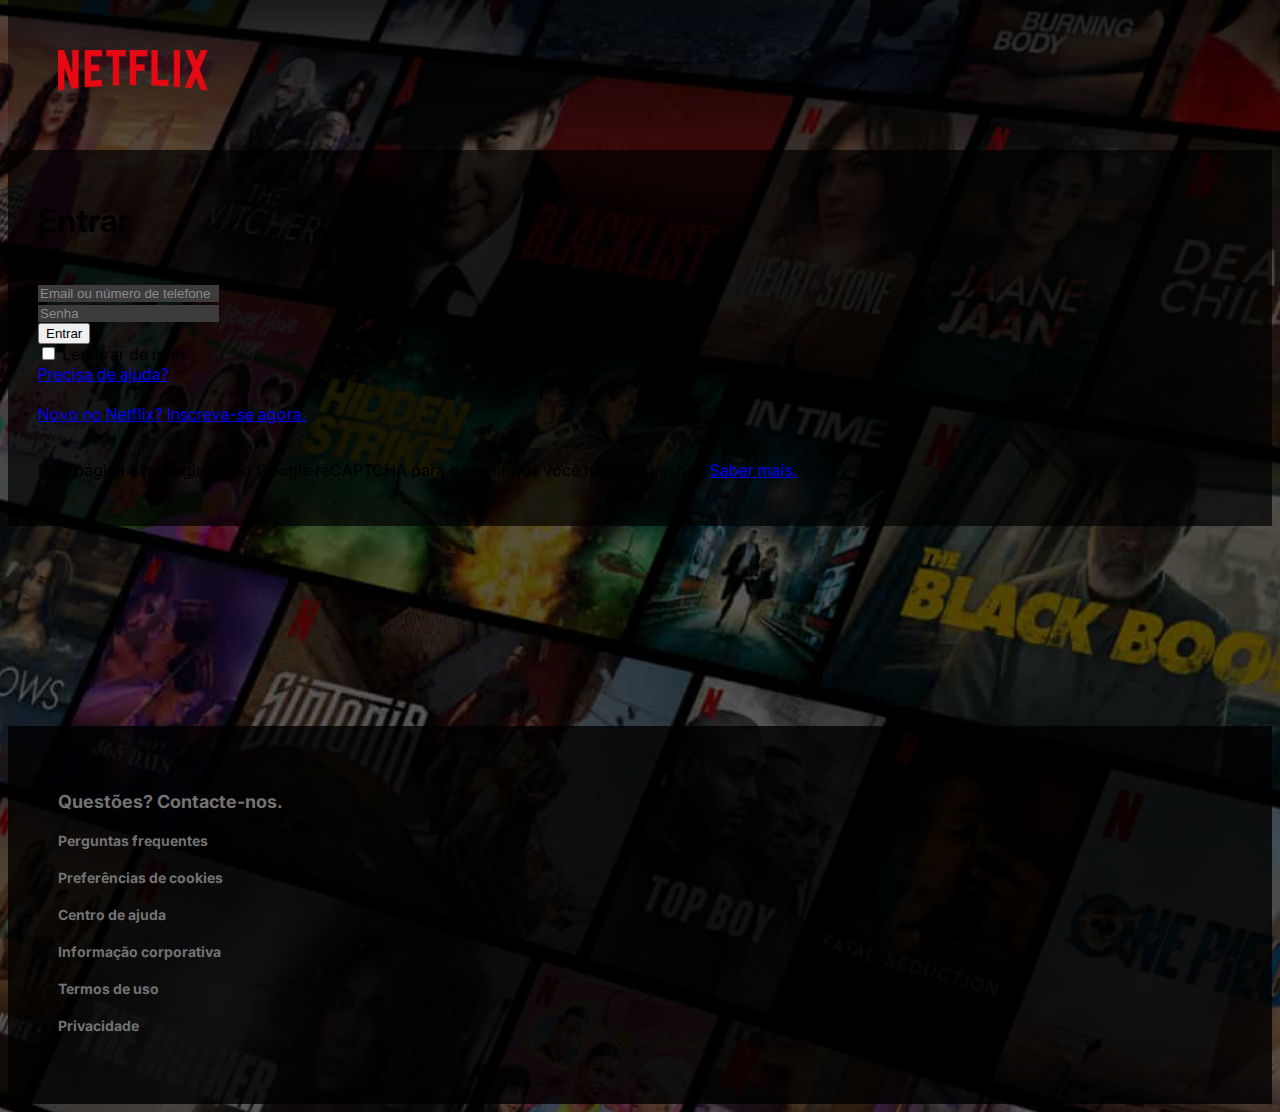
<file: index.html>
<!DOCTYPE html>
<html>

<head>
  <meta charset="UTF-8">
  <meta name="viewport" content="width=device-width, initial-scale=1.0">

  <link rel="preconnect" href="https://fonts.googleapis.com">
  <link rel="preconnect" href="https://fonts.gstatic.com" crossorigin>
  <link href="https://fonts.googleapis.com/css2?family=Inter:wght@400;500;700&display=swap" rel="stylesheet">
  <link rel="stylesheet" href="https://cdn.jsdelivr.net/npm/bootstrap@4.6.2/dist/css/bootstrap.min.css"
    integrity="sha384-xOolHFLEh07PJGoPkLv1IbcEPTNtaed2xpHsD9ESMhqIYd0nLMwNLD69Npy4HI+N" crossorigin="anonymous">
  <link rel="stylesheet" href="styles.css" />

  <title>Login</title>
</head>

<body class="bg-filmes">
  <div class="container-fluid">
    <header class="row">
      <img class="logo" src="assets/logo.png" alt="Logo">
    </header>
    <div id="caixa-login" class="col-4 offset-4">
      <h1 class="text-white">Entrar</h1>
      <br>
      <form>
        <input type="email" class="form-control form-control-lg input" placeholder="Email ou número de telefone">
        <br>
        <input type="password" class="form-control form-control-lg input" placeholder="Senha">
        <br>
        <button class="btn btn-lg btn-block btn-danger">Entrar</button>
        <div class="row mt-4">
          <div class="col text-muted">
            <input type="checkbox"> Lembrar de mim.
          </div>
          <div class="col text-right">
            <a href="#" class="text-muted">Precisa de ajuda?</a>
          </div>
        </div>
        <br>
        <div class="row">
          <div class="col">
            <a href="#" class="text-muted">Novo no Netflix?</a>
            <a href="#" class="text-white"> Inscreva-se agora.</a>
          </div>
        </div>
        <br>
        <div class="row">
          <div class="col text-muted">
            <p>
              Esta página é protegida pelo Google reCAPTCHA
              para garantir que você não seja um bot. <a href="#">Saber mais.</a>
            </p>
          </div>
        </div>
      </form>
    </div>

    <footer class="row">
      <div class="col-4">
        <h2><a href="#">Questões? Contacte-nos.</a></h2>
        <h3><a href="#">Perguntas frequentes</a></h3>
        <h3><a href="#">Preferências de cookies</a></h3>
      </div>
      <div class="col-4">
        <h3><a href="#">Centro de ajuda</a></h3>
        <h3><a href="#">Informação corporativa</a></h3>
      </div>
      <div class="col-2">
        <h3><a href="#">Termos de uso</a></h3>
      </div>
      <div class="col-2">
        <h3><a href="#">Privacidade</a></h3>
      </div>
    </footer>
  </div>


</body>

</html>
</file>
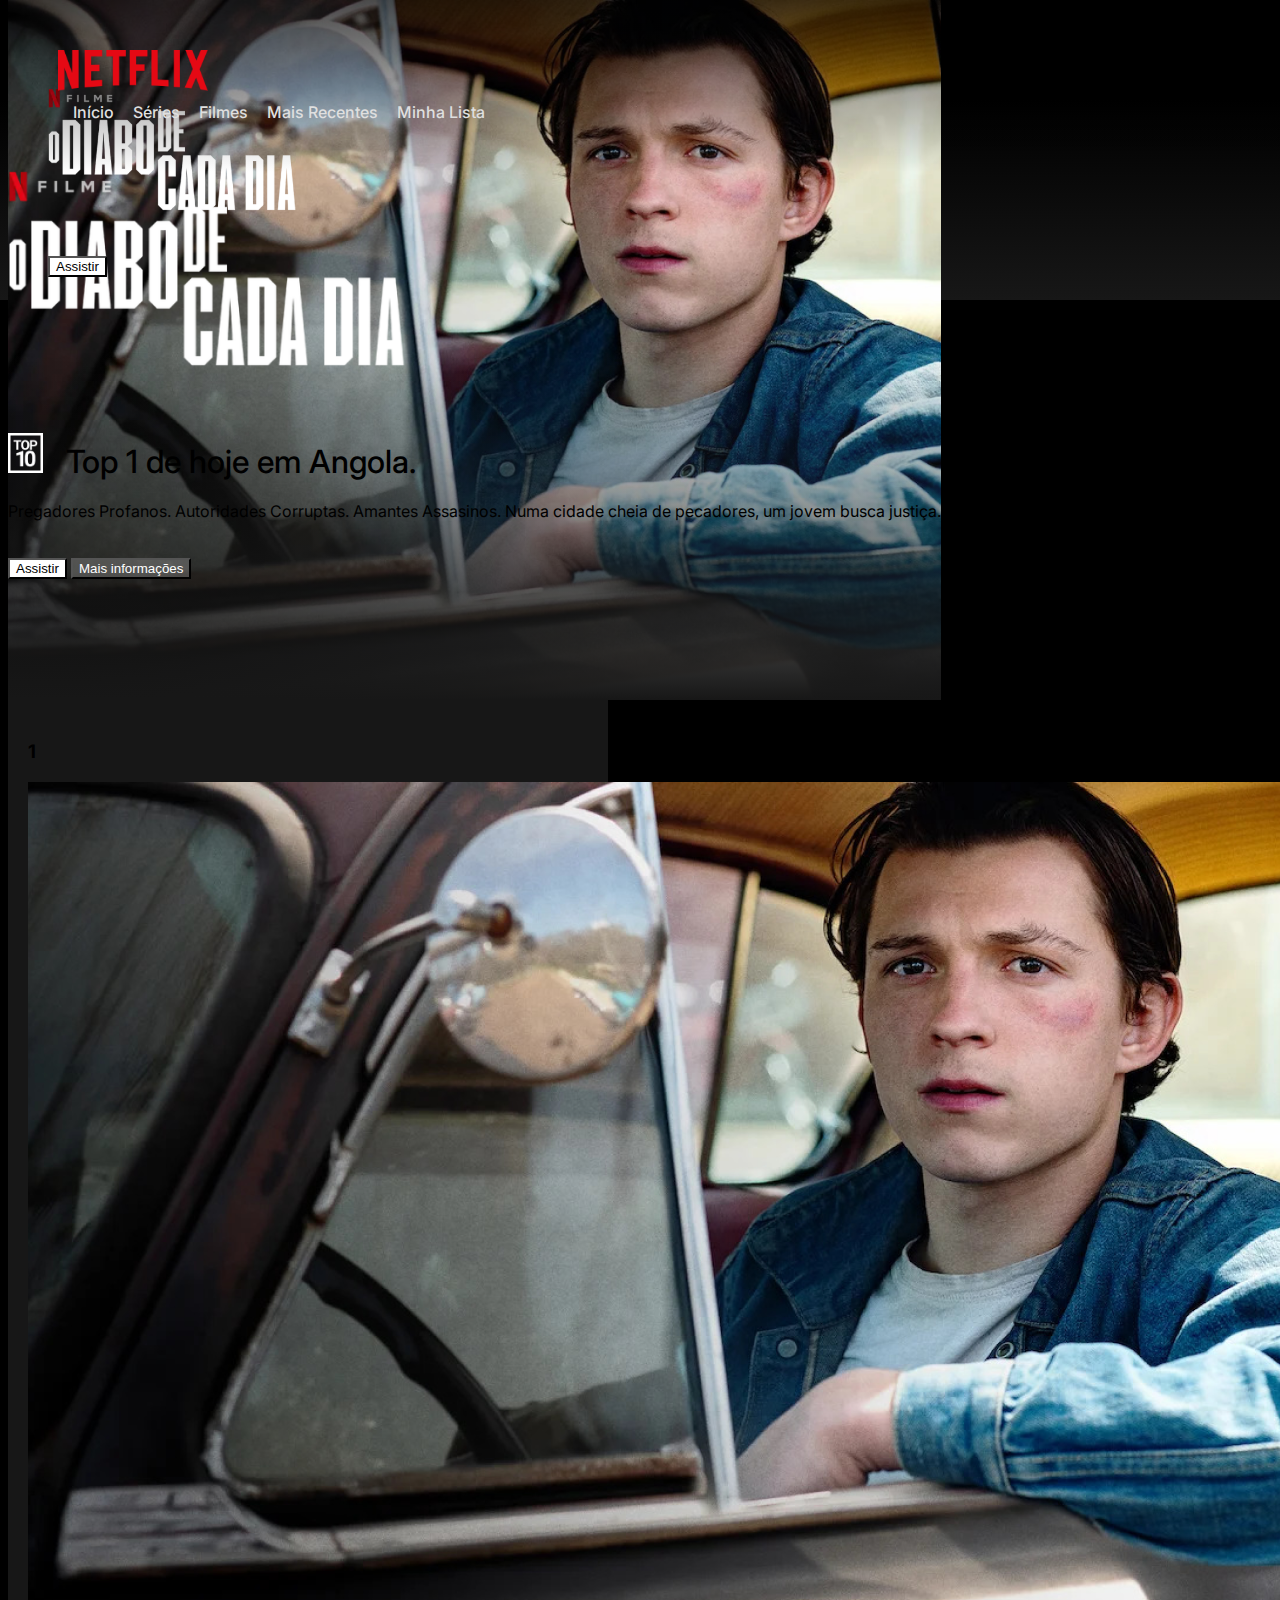
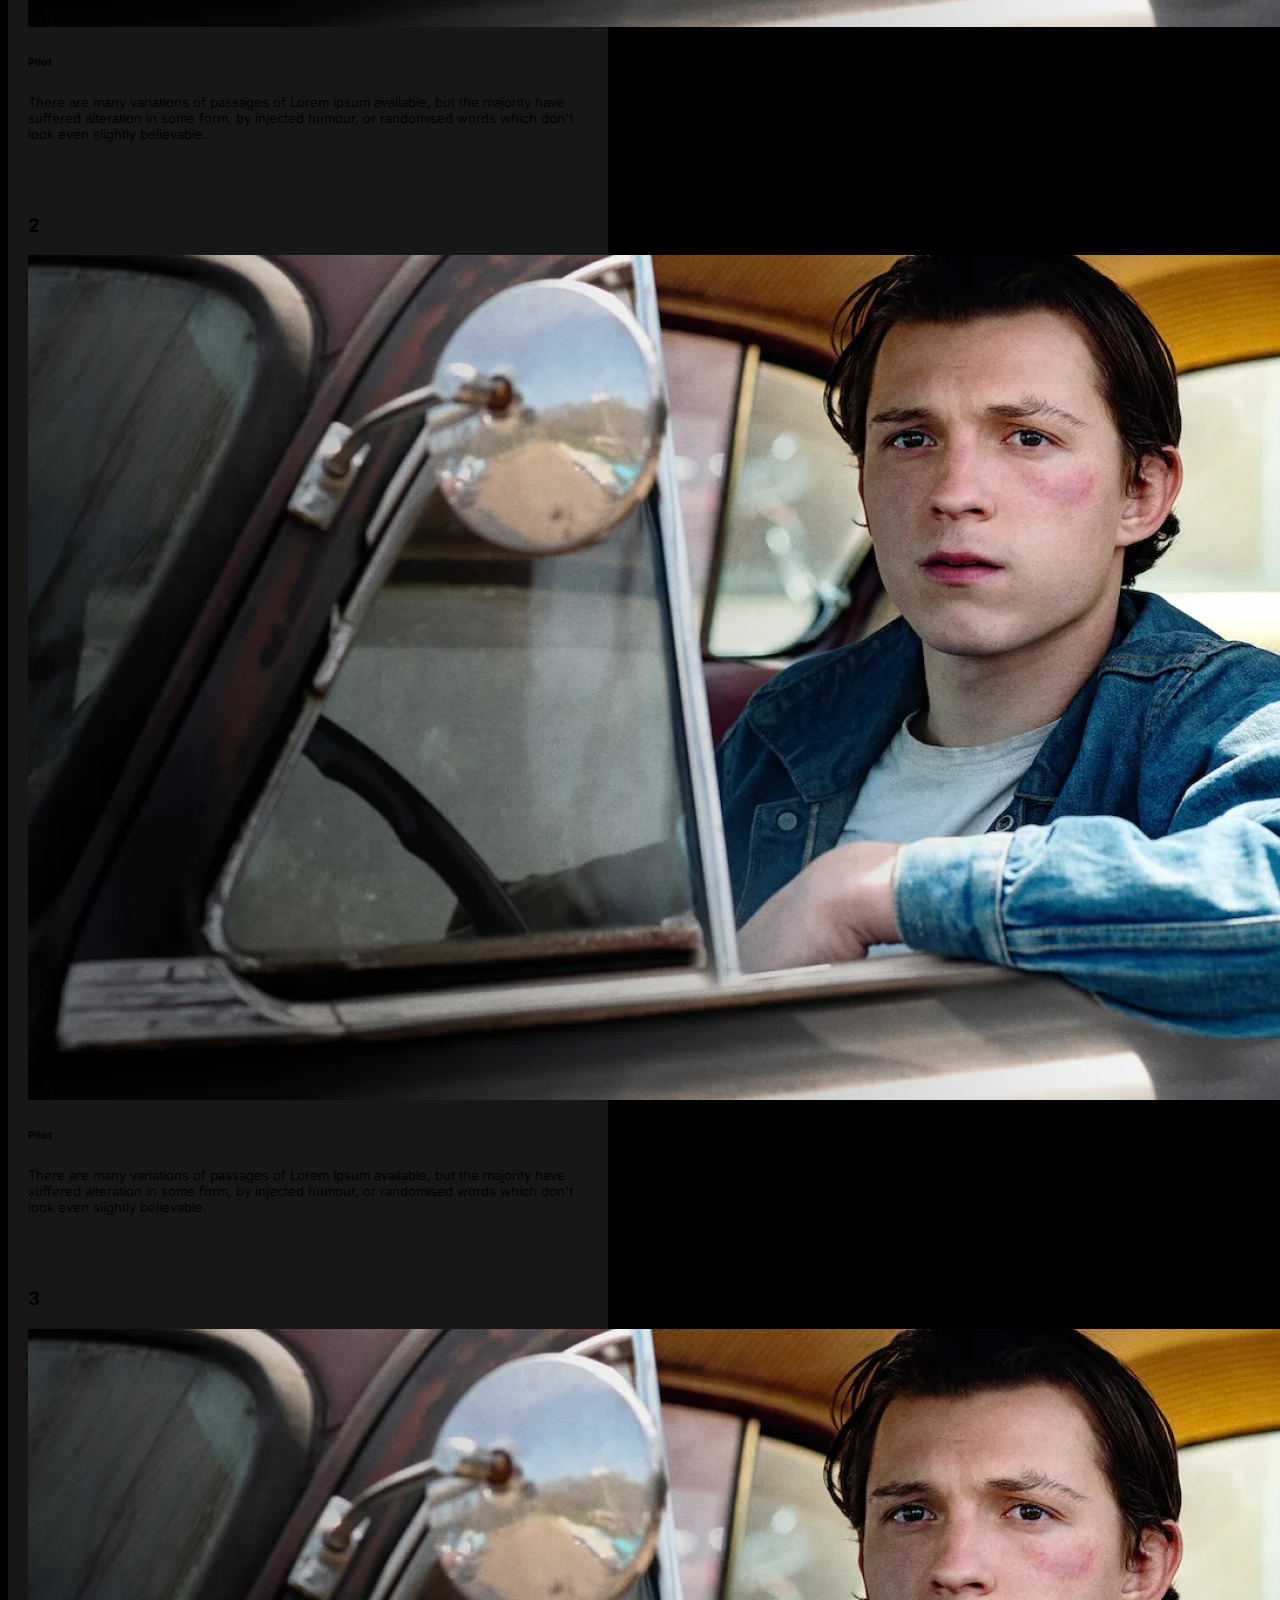
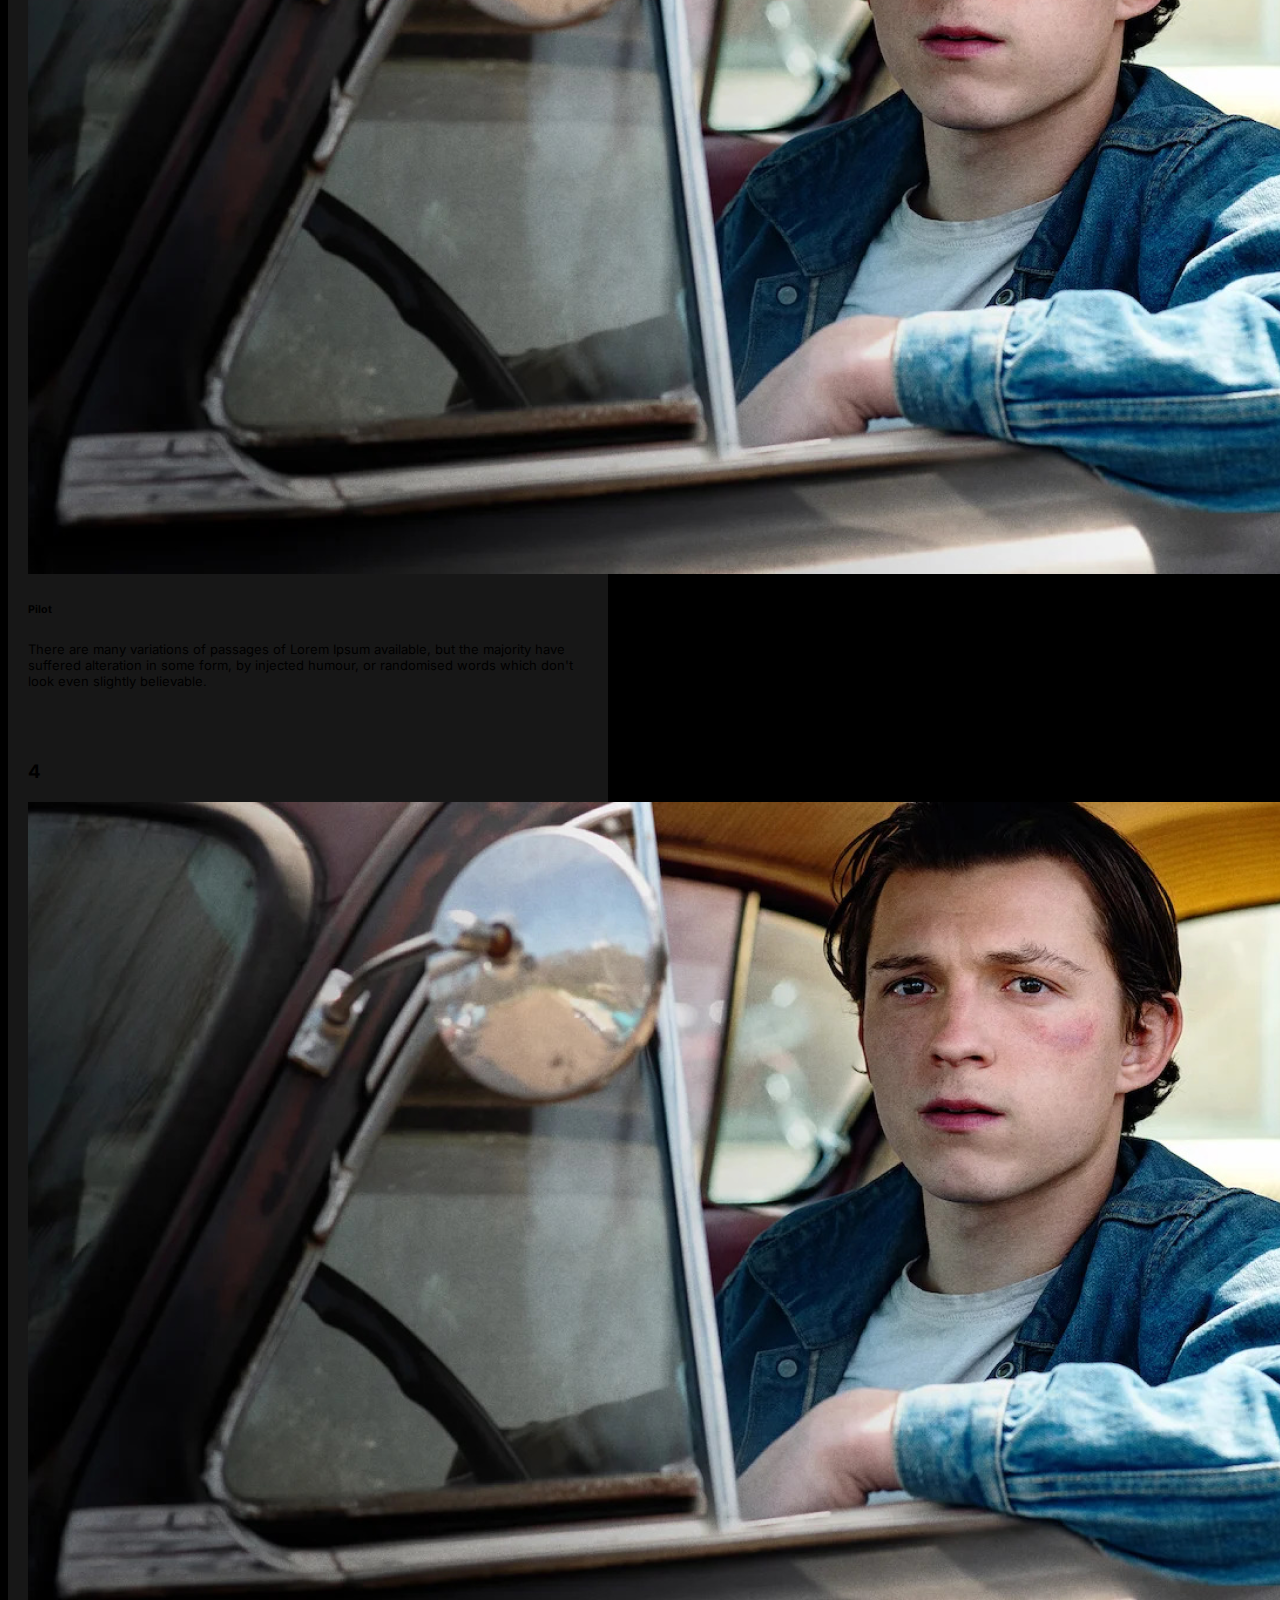
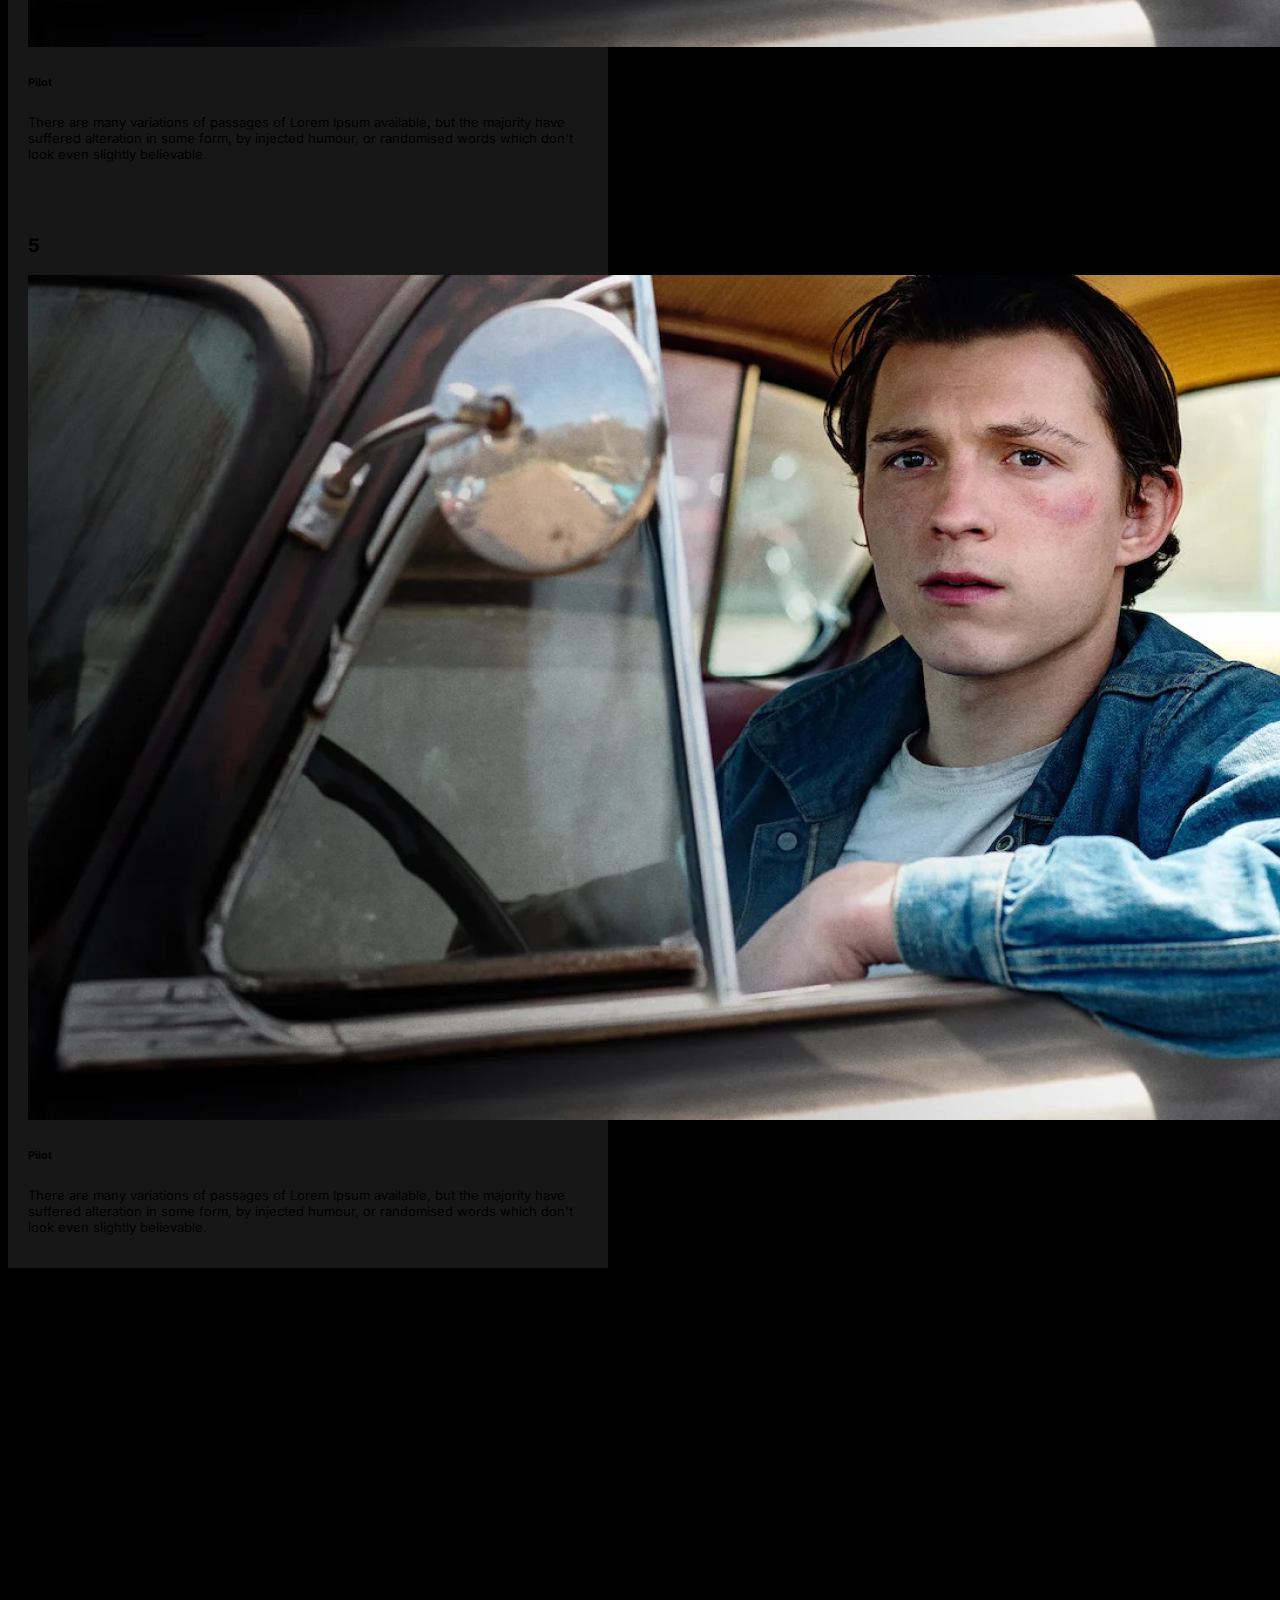
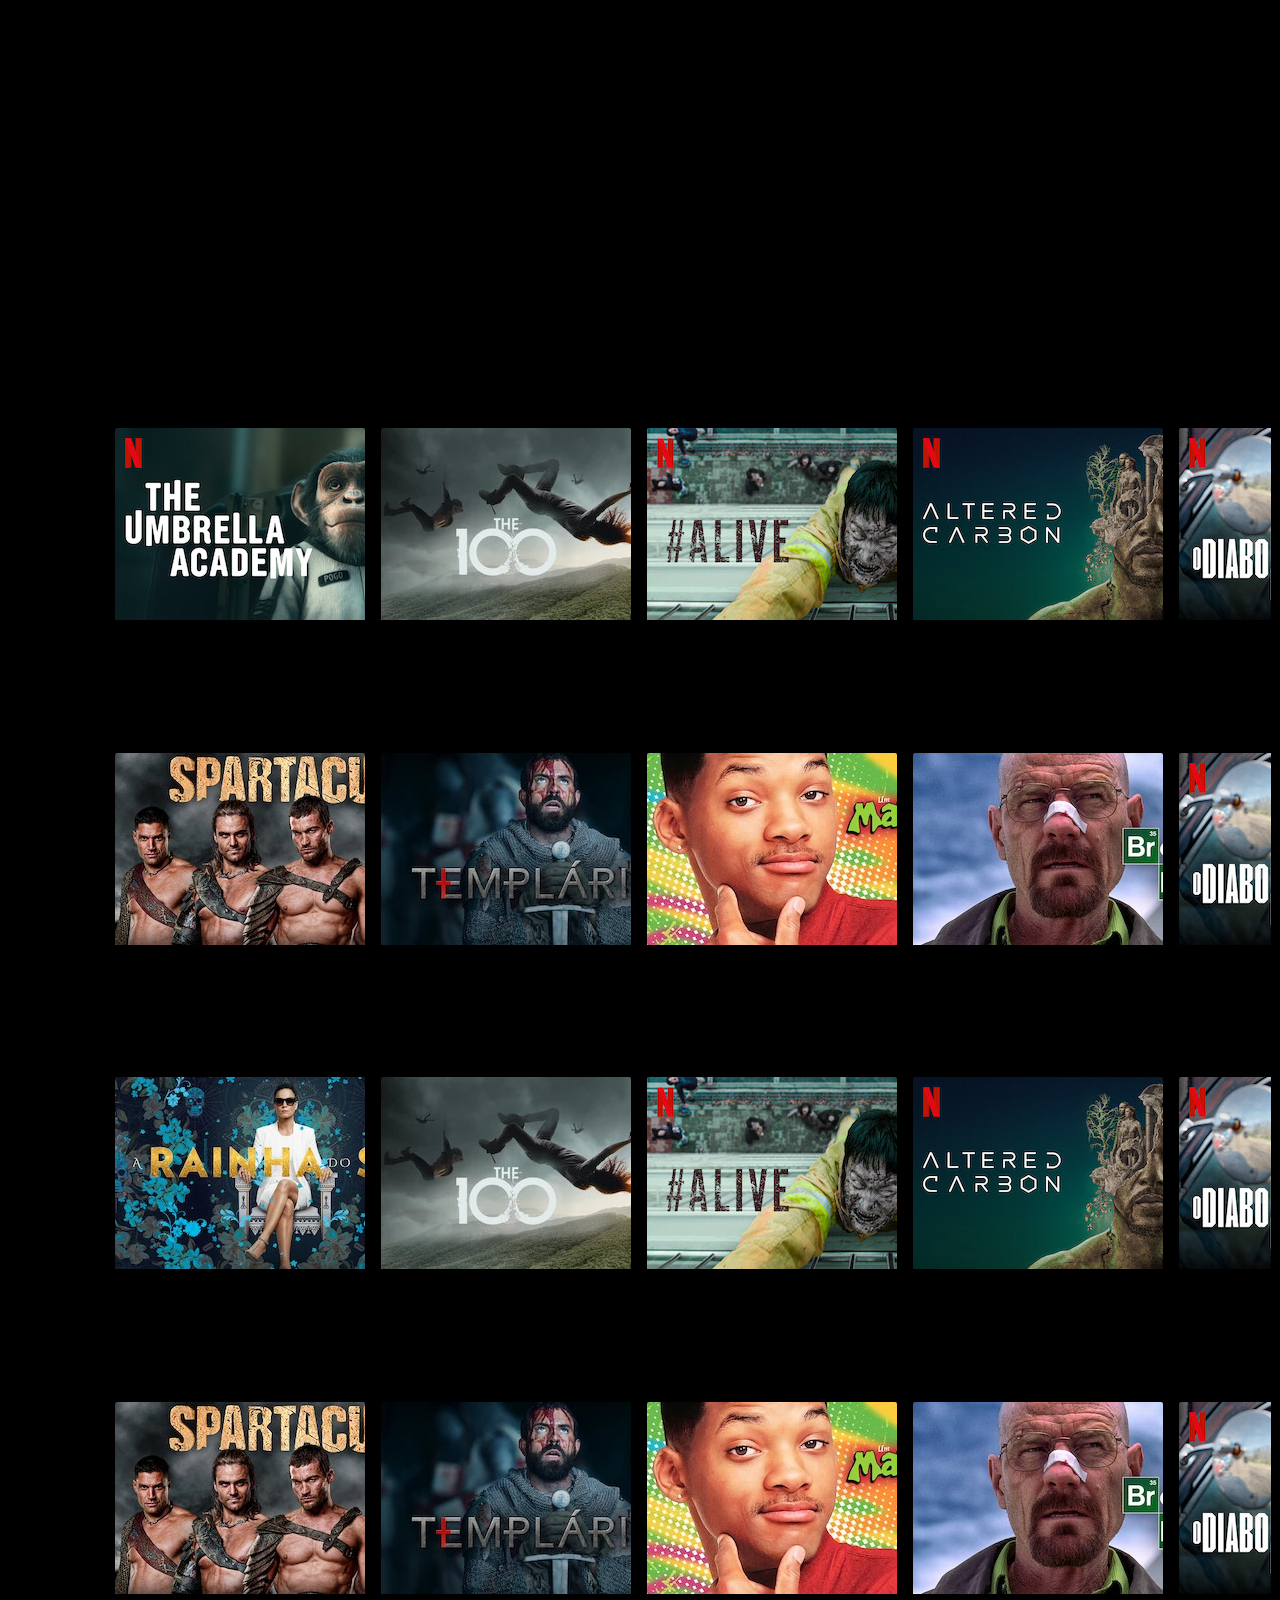
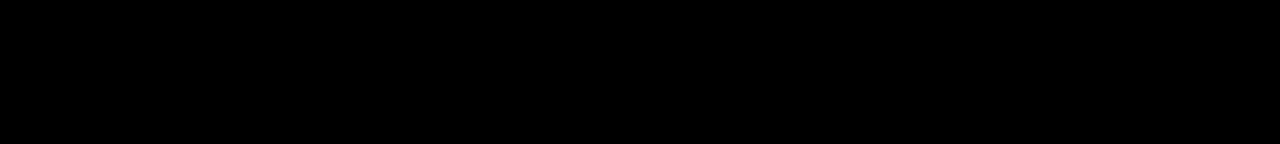
<file: home.html>
<!DOCTYPE html>
<html>

<head>
  <meta charset="UTF-8">
  <meta name="viewport" content="width=device-width, initial-scale=1.0">
  <title>Home</title>

  <link rel="preconnect" href="https://fonts.googleapis.com">
  <link rel="preconnect" href="https://fonts.gstatic.com" crossorigin>
  <link href="https://fonts.googleapis.com/css2?family=Inter:wght@400;500;700&display=swap" rel="stylesheet">

  <link rel="stylesheet" href="https://cdn.jsdelivr.net/npm/bootstrap@4.6.2/dist/css/bootstrap.min.css"
    integrity="sha384-xOolHFLEh07PJGoPkLv1IbcEPTNtaed2xpHsD9ESMhqIYd0nLMwNLD69Npy4HI+N" crossorigin="anonymous">
  <link rel="stylesheet" href="https://cdnjs.cloudflare.com/ajax/libs/font-awesome/6.4.2/css/all.min.css"
    integrity="sha512-z3gLpd7yknf1YoNbCzqRKc4qyor8gaKU1qmn+CShxbuBusANI9QpRohGBreCFkKxLhei6S9CQXFEbbKuqLg0DA=="
    crossorigin="anonymous" referrerpolicy="no-referrer" />
  <link rel="stylesheet" href="styles.css" />

  <script type="text/javascript" src="https://cdn.jsdelivr.net/npm/jquery@3.5.1/dist/jquery.slim.min.js"
    integrity="sha384-DfXdz2htPH0lsSSs5nCTpuj/zy4C+OGpamoFVy38MVBnE+IbbVYUew+OrCXaRkfj"
    crossorigin="anonymous"></script>
  <script type="text/javascript" src="https://cdn.jsdelivr.net/npm/bootstrap@4.6.2/dist/js/bootstrap.bundle.min.js"
    integrity="sha384-Fy6S3B9q64WdZWQUiU+q4/2Lc9npb8tCaSX9FK7E8HnRr0Jz8D6OP9dO5Vg3Q9ct"
    crossorigin="anonymous"></script>

</head>

<body>

  <div class="modal fade" id="modal-filme">
    <div class="modal-dialog">
      <div class="modal-content">
        <div class="modal-hero">
          <img src="assets/diabo-de-cada-dia-logo.png" alt="Logo">
          <div class="col-12 modal-hero-info">
            <button class="btn btn-lg btn-custom-white">
              <i class="fa-solid fa-play"></i>
              Assistir
            </button>

            <a href="#" class="btn-custom-rounded btn btn-lg btn-light rounded-circle">
              <i class="fa-solid fa-play"></i>
            </a>

            <a href="#" class="btn-custom-rounded btn btn-lg rounded-circle border-white opacity-50">
              <i class="fa-regular fa-thumbs-up" style="color: #fff;"></i>
            </a>

            <a href="#" class="btn-custom-rounded btn btn-lg rounded-circle border-white opacity-50">
              <i class="fa-regular fa-thumbs-down" style="color: #fff;"></i>

            </a>
          </div>
        </div>
        <div class="modal-info">
          <div class="container">
            <div class="row">
              <div class="col-7">
                <p class="filme-description">
                  Pregadores Profanos. Autoridades Corruptas. Amantes Assasinos. Numa cidade cheia de pecadores, um
                  jovem busca justiça.
                </p>
              </div>
              <div class="col-5">
                <p class="filme-cast">
                  Elenco: <text>Tom Holland, Robert Pattinson, Sebastian Stan, mais...</text>
                  <br>
                  <br>
                  Gêneros: <text>Ação, Suspense, Dramático.</text>
                  <br>
                  <br>
                  Cenas e momentos: <text>Violentos.</text>
                </p>
              </div>
            </div>
            <br>
            <div class="row">
              <div class="col-7">
                <h3 class="text-white">Episódios</h3>
              </div>
              <div class="col-5 text-right">
                <select class="form-control">
                  <option>Temporada 1</option>
                </select>
              </div>
            </div>
            <br>
            <div class="row">
              <ul id="list-ep">
                <li>
                  <div class="row">
                    <div class="col-1 my-auto text-center">
                      <h3 class="text-white">1</h3>
                    </div>
                    <div class="col-4">
                      <img class="img-fluid" src="assets/img-hero.png" alt="Diabo de cada dia">
                    </div>
                    <div class="col-7">
                      <h6 class="text-white">Pilot</h6>
                      <p class="text-muted">
                        There are many variations of passages of Lorem Ipsum available, but the majority have suffered
                        alteration in some form, by injected humour, or randomised words which don't look even slightly
                        believable.
                      </p>
                    </div>
                  </div>
                </li>
                <li>
                  <div class="row">
                    <div class="col-1 my-auto text-center">
                      <h3 class="text-white">2</h3>
                    </div>
                    <div class="col-4">
                      <img class="img-fluid" src="assets/img-hero.png" alt="Diabo de cada dia">
                    </div>
                    <div class="col-7">
                      <h6 class="text-white">Pilot</h6>
                      <p class="text-muted">
                        There are many variations of passages of Lorem Ipsum available, but the majority have suffered
                        alteration in some form, by injected humour, or randomised words which don't look even slightly
                        believable.
                      </p>
                    </div>
                  </div>
                </li>
                <li>
                  <div class="row">
                    <div class="col-1 my-auto text-center">
                      <h3 class="text-white">3</h3>
                    </div>
                    <div class="col-4">
                      <img class="img-fluid" src="assets/img-hero.png" alt="Diabo de cada dia">
                    </div>
                    <div class="col-7">
                      <h6 class="text-white">Pilot</h6>
                      <p class="text-muted">
                        There are many variations of passages of Lorem Ipsum available, but the majority have suffered
                        alteration in some form, by injected humour, or randomised words which don't look even slightly
                        believable.
                      </p>
                    </div>
                  </div>
                </li>
                <li>
                  <div class="row">
                    <div class="col-1 my-auto text-center">
                      <h3 class="text-white">4</h3>
                    </div>
                    <div class="col-4">
                      <img class="img-fluid" src="assets/img-hero.png" alt="Diabo de cada dia">
                    </div>
                    <div class="col-7">
                      <h6 class="text-white">Pilot</h6>
                      <p class="text-muted">
                        There are many variations of passages of Lorem Ipsum available, but the majority have suffered
                        alteration in some form, by injected humour, or randomised words which don't look even slightly
                        believable.
                      </p>
                    </div>
                  </div>
                </li>
                <li>
                  <div class="row">
                    <div class="col-1 my-auto text-center">
                      <h3 class="text-white">5</h3>
                    </div>
                    <div class="col-4">
                      <img class="img-fluid" src="assets/img-hero.png" alt="Diabo de cada dia">
                    </div>
                    <div class="col-7">
                      <h6 class="text-white">Pilot</h6>
                      <p class="text-muted">
                        There are many variations of passages of Lorem Ipsum available, but the majority have suffered
                        alteration in some form, by injected humour, or randomised words which don't look even slightly
                        believable.
                      </p>
                    </div>
                  </div>
                </li>
              </ul>
            </div>
          </div>
        </div>
      </div>
    </div>
  </div>

  <div class="container-fluid">
    <header class="row">
      <div class="col-2">
        <img class="logo" src="assets/logo.png" alt="Logo">
      </div>
      <div class="col-8">
        <div class="menu-list">
          <li><a href="#">Início</a></li>
          <li><a href="#">Séries</a></li>
          <li><a href="#">Filmes</a></li>
          <li><a href="#">Mais Recentes</a></li>
          <li><a href="#">Minha Lista</a></li>
        </div>
      </div>
    </header>
  </div>
  <div id="hero" class="container-fluid">
    <div class="container">
      <div class="row" id="hero-info">
        <div class="col-6">
          <img class="logo" src="assets/diabo-de-cada-dia-logo.png" alt="Logo">
          <h1 class="text-white"><img src="assets/badge-top-10.png" alt="Top 10"> Top 1 de hoje em Angola.</h1>
          <p class="text-white">
            Pregadores Profanos. Autoridades Corruptas. Amantes
            Assasinos. Numa cidade cheia de pecadores, um jovem
            busca justiça.
          </p>
          <br>
          <button class="btn btn-lg btn-custom-white">
            <i class="fa-solid fa-play"></i>
            Assistir
          </button>
          <button class="btn btn-lg btn-custom-translucent">
            <i class="fa-solid fa-circle-info"></i>
            Mais informações
          </button>
        </div>
      </div>
    </div>
  </div>

  <div id="main-content">
    <section>
      <div class="container">
        <div class="row">
          <div class="col-12">
            <h5 class="text-white">Populares da Netflix</h5>
          </div>
        </div>
      </div>
      <div class="col-12">
        <ul class="filme-lista">
          <li class="filme" data-toggle="modal" data-target="#modal-filme">
            <img class="img-fluid" src="assets/filmes/umbrella.jpg" alt="Umbrella Academy">
            <div class="filme-info">
              <div class="col-12">

                <a href="#" class="btn-custom-rounded btn btn-light rounded-circle">
                  <i class="fa-solid fa-play"></i>
                </a>

                <a href="#" class="btn-custom-rounded btn rounded-circle border-white opacity-50">
                  <i class="fa-regular fa-thumbs-up" style="color: #fff;"></i>
                </a>

                <a href="#" class="btn-custom-rounded btn rounded-circle border-white opacity-50">
                  <i class="fa-regular fa-thumbs-down" style="color: #fff;"></i>
                </a>

                <a href="#" class="btn-custom-rounded btn rounded-circle border-white opacity-50">
                  <i class="fa-regular fa-plus" style="color: #fff;"></i>
                </a>
              </div>
              <p>T3:EP5 <text>"Meu Episódio"</text></p>
            </div>
          </li>
          <li class="filme">
            <img class="img-fluid" src="assets/filmes/100.jpg" alt="The 100">
            <div class="filme-info">
              <div class="col-12">

                <a href="#" class="btn-custom-rounded btn btn-light rounded-circle">
                  <i class="fa-solid fa-play"></i>
                </a>

                <a href="#" class="btn-custom-rounded btn rounded-circle border-white opacity-50">
                  <i class="fa-regular fa-thumbs-up" style="color: #fff;"></i>
                </a>

                <a href="#" class="btn-custom-rounded btn rounded-circle border-white opacity-50">
                  <i class="fa-regular fa-thumbs-down" style="color: #fff;"></i>
                </a>

                <a href="#" class="btn-custom-rounded btn rounded-circle border-white opacity-50">
                  <i class="fa-regular fa-plus" style="color: #fff;"></i>
                </a>
              </div>
              <p>T3:EP5 <text>"Meu Episódio"</text></p>
            </div>
          </li>
          <li class="filme">
            <img class="img-fluid" src="assets/filmes/alive.jpg" alt="Alive">
            <div class="filme-info">
              <div class="col-12">

                <a href="#" class="btn-custom-rounded btn btn-light rounded-circle">
                  <i class="fa-solid fa-play"></i>
                </a>

                <a href="#" class="btn-custom-rounded btn rounded-circle border-white opacity-50">
                  <i class="fa-regular fa-thumbs-up" style="color: #fff;"></i>
                </a>

                <a href="#" class="btn-custom-rounded btn rounded-circle border-white opacity-50">
                  <i class="fa-regular fa-thumbs-down" style="color: #fff;"></i>
                </a>

                <a href="#" class="btn-custom-rounded btn rounded-circle border-white opacity-50">
                  <i class="fa-regular fa-plus" style="color: #fff;"></i>
                </a>
              </div>
              <p>T3:EP5 <text>"Meu Episódio"</text></p>
            </div>
          </li>
          <li class="filme">
            <img class="img-fluid" src="assets/filmes/altered-carbon.jpg" alt="Altered Carbon">
            <div class="filme-info">
              <div class="col-12">

                <a href="#" class="btn-custom-rounded btn btn-light rounded-circle">
                  <i class="fa-solid fa-play"></i>
                </a>

                <a href="#" class="btn-custom-rounded btn rounded-circle border-white opacity-50">
                  <i class="fa-regular fa-thumbs-up" style="color: #fff;"></i>
                </a>

                <a href="#" class="btn-custom-rounded btn rounded-circle border-white opacity-50">
                  <i class="fa-regular fa-thumbs-down" style="color: #fff;"></i>
                </a>

                <a href="#" class="btn-custom-rounded btn rounded-circle border-white opacity-50">
                  <i class="fa-regular fa-plus" style="color: #fff;"></i>
                </a>
              </div>
              <p>T3:EP5 <text>"Meu Episódio"</text></p>
            </div>
          </li>
          <li class="filme">
            <img class="img-fluid" src="assets/filmes/diabo.jpg" alt="Django">
            <div class="filme-info">
              <div class="col-12">

                <a href="#" class="btn-custom-rounded btn btn-light rounded-circle">
                  <i class="fa-solid fa-play"></i>
                </a>

                <a href="#" class="btn-custom-rounded btn rounded-circle border-white opacity-50">
                  <i class="fa-regular fa-thumbs-up" style="color: #fff;"></i>
                </a>

                <a href="#" class="btn-custom-rounded btn rounded-circle border-white opacity-50">
                  <i class="fa-regular fa-thumbs-down" style="color: #fff;"></i>
                </a>

                <a href="#" class="btn-custom-rounded btn rounded-circle border-white opacity-50">
                  <i class="fa-regular fa-plus" style="color: #fff;"></i>
                </a>
              </div>
              <p>T3:EP5 <text>"Meu Episódio"</text></p>
            </div>
          </li>
          <li class="filme">
            <img class="img-fluid" src="assets/filmes/gotam.jpg" alt="Gotam">
            <div class="filme-info">
              <div class="col-12">

                <a href="#" class="btn-custom-rounded btn btn-light rounded-circle">
                  <i class="fa-solid fa-play"></i>
                </a>

                <a href="#" class="btn-custom-rounded btn rounded-circle border-white opacity-50">
                  <i class="fa-regular fa-thumbs-up" style="color: #fff;"></i>
                </a>

                <a href="#" class="btn-custom-rounded btn rounded-circle border-white opacity-50">
                  <i class="fa-regular fa-thumbs-down" style="color: #fff;"></i>
                </a>

                <a href="#" class="btn-custom-rounded btn rounded-circle border-white opacity-50">
                  <i class="fa-regular fa-plus" style="color: #fff;"></i>
                </a>
              </div>
              <p>T3:EP5 <text>"Meu Episódio"</text></p>
            </div>
          </li>
          <li class="filme">
            <img class="img-fluid" src="assets/filmes/lucifer.jpg" alt="Lucifer">
            <div class="filme-info">
              <div class="col-12">

                <a href="#" class="btn-custom-rounded btn btn-light rounded-circle">
                  <i class="fa-solid fa-play"></i>
                </a>

                <a href="#" class="btn-custom-rounded btn rounded-circle border-white opacity-50">
                  <i class="fa-regular fa-thumbs-up" style="color: #fff;"></i>
                </a>

                <a href="#" class="btn-custom-rounded btn rounded-circle border-white opacity-50">
                  <i class="fa-regular fa-thumbs-down" style="color: #fff;"></i>
                </a>

                <a href="#" class="btn-custom-rounded btn rounded-circle border-white opacity-50">
                  <i class="fa-regular fa-plus" style="color: #fff;"></i>
                </a>
              </div>
              <p>T3:EP5 <text>"Meu Episódio"</text></p>
            </div>
          </li>
        </ul>
      </div>
    </section>
    <section>
      <div class="container">
        <div class="row">
          <div class="col-12">
            <h5 class="text-white">Populares da Netflix</h5>
          </div>
        </div>
      </div>
      <div class="col-12">
        <ul class="filme-lista">
          <li class="filme">
            <img class="img-fluid" src="assets/filmes/spartacus.jpg" alt="spartacus">
            <div class="filme-info">
              <div class="col-12">

                <a href="#" class="btn-custom-rounded btn btn-light rounded-circle">
                  <i class="fa-solid fa-play"></i>
                </a>

                <a href="#" class="btn-custom-rounded btn rounded-circle border-white opacity-50">
                  <i class="fa-regular fa-thumbs-up" style="color: #fff;"></i>
                </a>

                <a href="#" class="btn-custom-rounded btn rounded-circle border-white opacity-50">
                  <i class="fa-regular fa-thumbs-down" style="color: #fff;"></i>
                </a>

                <a href="#" class="btn-custom-rounded btn rounded-circle border-white opacity-50">
                  <i class="fa-regular fa-plus" style="color: #fff;"></i>
                </a>
              </div>
              <p>T3:EP5 <text>"Meu Episódio"</text></p>
            </div>
          </li>
          <li class="filme">
            <img class="img-fluid" src="assets/filmes/templarios.jpg" alt="Templarios">
            <div class="filme-info">
              <div class="col-12">

                <a href="#" class="btn-custom-rounded btn btn-light rounded-circle">
                  <i class="fa-solid fa-play"></i>
                </a>

                <a href="#" class="btn-custom-rounded btn rounded-circle border-white opacity-50">
                  <i class="fa-regular fa-thumbs-up" style="color: #fff;"></i>
                </a>

                <a href="#" class="btn-custom-rounded btn rounded-circle border-white opacity-50">
                  <i class="fa-regular fa-thumbs-down" style="color: #fff;"></i>
                </a>

                <a href="#" class="btn-custom-rounded btn rounded-circle border-white opacity-50">
                  <i class="fa-regular fa-plus" style="color: #fff;"></i>
                </a>
              </div>
              <p>T3:EP5 <text>"Meu Episódio"</text></p>
            </div>
          </li>
          <li class="filme">
            <img class="img-fluid" src="assets/filmes/maluco.jpg" alt="Maluco no pedaço">
            <div class="filme-info">
              <div class="col-12">

                <a href="#" class="btn-custom-rounded btn btn-light rounded-circle">
                  <i class="fa-solid fa-play"></i>
                </a>

                <a href="#" class="btn-custom-rounded btn rounded-circle border-white opacity-50">
                  <i class="fa-regular fa-thumbs-up" style="color: #fff;"></i>
                </a>

                <a href="#" class="btn-custom-rounded btn rounded-circle border-white opacity-50">
                  <i class="fa-regular fa-thumbs-down" style="color: #fff;"></i>
                </a>

                <a href="#" class="btn-custom-rounded btn rounded-circle border-white opacity-50">
                  <i class="fa-regular fa-plus" style="color: #fff;"></i>
                </a>
              </div>
              <p>T3:EP5 <text>"Meu Episódio"</text></p>
            </div>
          </li>
          <li class="filme">
            <img class="img-fluid" src="assets/filmes/breaking-bad.jpg" alt="Breaking Bad">
            <div class="filme-info">
              <div class="col-12">

                <a href="#" class="btn-custom-rounded btn btn-light rounded-circle">
                  <i class="fa-solid fa-play"></i>
                </a>

                <a href="#" class="btn-custom-rounded btn rounded-circle border-white opacity-50">
                  <i class="fa-regular fa-thumbs-up" style="color: #fff;"></i>
                </a>

                <a href="#" class="btn-custom-rounded btn rounded-circle border-white opacity-50">
                  <i class="fa-regular fa-thumbs-down" style="color: #fff;"></i>
                </a>

                <a href="#" class="btn-custom-rounded btn rounded-circle border-white opacity-50">
                  <i class="fa-regular fa-plus" style="color: #fff;"></i>
                </a>
              </div>
              <p>T3:EP5 <text>"Meu Episódio"</text></p>
            </div>
          </li>
          <li class="filme">
            <img class="img-fluid" src="assets/filmes/diabo.jpg" alt="Django">
            <div class="filme-info">
              <div class="col-12">

                <a href="#" class="btn-custom-rounded btn btn-light rounded-circle">
                  <i class="fa-solid fa-play"></i>
                </a>

                <a href="#" class="btn-custom-rounded btn rounded-circle border-white opacity-50">
                  <i class="fa-regular fa-thumbs-up" style="color: #fff;"></i>
                </a>

                <a href="#" class="btn-custom-rounded btn rounded-circle border-white opacity-50">
                  <i class="fa-regular fa-thumbs-down" style="color: #fff;"></i>
                </a>

                <a href="#" class="btn-custom-rounded btn rounded-circle border-white opacity-50">
                  <i class="fa-regular fa-plus" style="color: #fff;"></i>
                </a>
              </div>
              <p>T3:EP5 <text>"Meu Episódio"</text></p>
            </div>
          </li>
          <li class="filme">
            <img class="img-fluid" src="assets/filmes/gotam.jpg" alt="Gotam">
            <div class="filme-info">
              <div class="col-12">

                <a href="#" class="btn-custom-rounded btn btn-light rounded-circle">
                  <i class="fa-solid fa-play"></i>
                </a>

                <a href="#" class="btn-custom-rounded btn rounded-circle border-white opacity-50">
                  <i class="fa-regular fa-thumbs-up" style="color: #fff;"></i>
                </a>

                <a href="#" class="btn-custom-rounded btn rounded-circle border-white opacity-50">
                  <i class="fa-regular fa-thumbs-down" style="color: #fff;"></i>
                </a>

                <a href="#" class="btn-custom-rounded btn rounded-circle border-white opacity-50">
                  <i class="fa-regular fa-plus" style="color: #fff;"></i>
                </a>
              </div>
              <p>T3:EP5 <text>"Meu Episódio"</text></p>
            </div>
          </li>
          <li class="filme">
            <img class="img-fluid" src="assets/filmes/lucifer.jpg" alt="Lucifer">
            <div class="filme-info">
              <div class="col-12">

                <a href="#" class="btn-custom-rounded btn btn-light rounded-circle">
                  <i class="fa-solid fa-play"></i>
                </a>

                <a href="#" class="btn-custom-rounded btn rounded-circle border-white opacity-50">
                  <i class="fa-regular fa-thumbs-up" style="color: #fff;"></i>
                </a>

                <a href="#" class="btn-custom-rounded btn rounded-circle border-white opacity-50">
                  <i class="fa-regular fa-thumbs-down" style="color: #fff;"></i>
                </a>

                <a href="#" class="btn-custom-rounded btn rounded-circle border-white opacity-50">
                  <i class="fa-regular fa-plus" style="color: #fff;"></i>
                </a>
              </div>
              <p>T3:EP5 <text>"Meu Episódio"</text></p>
            </div>
          </li>
        </ul>
      </div>
    </section>
    <section>
      <div class="container">
        <div class="row">
          <div class="col-12">
            <h5 class="text-white">Populares da Netflix</h5>
          </div>
        </div>
      </div>
      <div class="col-12">
        <ul class="filme-lista">
          <li class="filme">
            <img class="img-fluid" src="assets/filmes/rainha-do-sul.jpg" alt="Rainha do sul">
            <div class="filme-info">
              <div class="col-12">

                <a href="#" class="btn-custom-rounded btn btn-light rounded-circle">
                  <i class="fa-solid fa-play"></i>
                </a>

                <a href="#" class="btn-custom-rounded btn rounded-circle border-white opacity-50">
                  <i class="fa-regular fa-thumbs-up" style="color: #fff;"></i>
                </a>

                <a href="#" class="btn-custom-rounded btn rounded-circle border-white opacity-50">
                  <i class="fa-regular fa-thumbs-down" style="color: #fff;"></i>
                </a>

                <a href="#" class="btn-custom-rounded btn rounded-circle border-white opacity-50">
                  <i class="fa-regular fa-plus" style="color: #fff;"></i>
                </a>
              </div>
              <p>T3:EP5 <text>"Meu Episódio"</text></p>
            </div>
          </li>
          <li class="filme">
            <img class="img-fluid" src="assets/filmes/100.jpg" alt="The 100">
            <div class="filme-info">
              <div class="col-12">

                <a href="#" class="btn-custom-rounded btn btn-light rounded-circle">
                  <i class="fa-solid fa-play"></i>
                </a>

                <a href="#" class="btn-custom-rounded btn rounded-circle border-white opacity-50">
                  <i class="fa-regular fa-thumbs-up" style="color: #fff;"></i>
                </a>

                <a href="#" class="btn-custom-rounded btn rounded-circle border-white opacity-50">
                  <i class="fa-regular fa-thumbs-down" style="color: #fff;"></i>
                </a>

                <a href="#" class="btn-custom-rounded btn rounded-circle border-white opacity-50">
                  <i class="fa-regular fa-plus" style="color: #fff;"></i>
                </a>
              </div>
              <p>T3:EP5 <text>"Meu Episódio"</text></p>
            </div>
          </li>
          <li class="filme">
            <img class="img-fluid" src="assets/filmes/alive.jpg" alt="Alive">
            <div class="filme-info">
              <div class="col-12">

                <a href="#" class="btn-custom-rounded btn btn-light rounded-circle">
                  <i class="fa-solid fa-play"></i>
                </a>

                <a href="#" class="btn-custom-rounded btn rounded-circle border-white opacity-50">
                  <i class="fa-regular fa-thumbs-up" style="color: #fff;"></i>
                </a>

                <a href="#" class="btn-custom-rounded btn rounded-circle border-white opacity-50">
                  <i class="fa-regular fa-thumbs-down" style="color: #fff;"></i>
                </a>

                <a href="#" class="btn-custom-rounded btn rounded-circle border-white opacity-50">
                  <i class="fa-regular fa-plus" style="color: #fff;"></i>
                </a>
              </div>
              <p>T3:EP5 <text>"Meu Episódio"</text></p>
            </div>
          </li>
          <li class="filme">
            <img class="img-fluid" src="assets/filmes/altered-carbon.jpg" alt="Altered Carbon">
            <div class="filme-info">
              <div class="col-12">

                <a href="#" class="btn-custom-rounded btn btn-light rounded-circle">
                  <i class="fa-solid fa-play"></i>
                </a>

                <a href="#" class="btn-custom-rounded btn rounded-circle border-white opacity-50">
                  <i class="fa-regular fa-thumbs-up" style="color: #fff;"></i>
                </a>

                <a href="#" class="btn-custom-rounded btn rounded-circle border-white opacity-50">
                  <i class="fa-regular fa-thumbs-down" style="color: #fff;"></i>
                </a>

                <a href="#" class="btn-custom-rounded btn rounded-circle border-white opacity-50">
                  <i class="fa-regular fa-plus" style="color: #fff;"></i>
                </a>
              </div>
              <p>T3:EP5 <text>"Meu Episódio"</text></p>
            </div>
          </li>
          <li class="filme">
            <img class="img-fluid" src="assets/filmes/diabo.jpg" alt="Django">
            <div class="filme-info">
              <div class="col-12">

                <a href="#" class="btn-custom-rounded btn btn-light rounded-circle">
                  <i class="fa-solid fa-play"></i>
                </a>

                <a href="#" class="btn-custom-rounded btn rounded-circle border-white opacity-50">
                  <i class="fa-regular fa-thumbs-up" style="color: #fff;"></i>
                </a>

                <a href="#" class="btn-custom-rounded btn rounded-circle border-white opacity-50">
                  <i class="fa-regular fa-thumbs-down" style="color: #fff;"></i>
                </a>

                <a href="#" class="btn-custom-rounded btn rounded-circle border-white opacity-50">
                  <i class="fa-regular fa-plus" style="color: #fff;"></i>
                </a>
              </div>
              <p>T3:EP5 <text>"Meu Episódio"</text></p>
            </div>
          </li>
          <li class="filme">
            <img class="img-fluid" src="assets/filmes/gotam.jpg" alt="Gotam">
            <div class="filme-info">
              <div class="col-12">

                <a href="#" class="btn-custom-rounded btn btn-light rounded-circle">
                  <i class="fa-solid fa-play"></i>
                </a>

                <a href="#" class="btn-custom-rounded btn rounded-circle border-white opacity-50">
                  <i class="fa-regular fa-thumbs-up" style="color: #fff;"></i>
                </a>

                <a href="#" class="btn-custom-rounded btn rounded-circle border-white opacity-50">
                  <i class="fa-regular fa-thumbs-down" style="color: #fff;"></i>
                </a>

                <a href="#" class="btn-custom-rounded btn rounded-circle border-white opacity-50">
                  <i class="fa-regular fa-plus" style="color: #fff;"></i>
                </a>
              </div>
              <p>T3:EP5 <text>"Meu Episódio"</text></p>
            </div>
          </li>
          <li class="filme">
            <img class="img-fluid" src="assets/filmes/lucifer.jpg" alt="Lucifer">
            <div class="filme-info">
              <div class="col-12">
                <a href="#" class="btn-custom-rounded btn btn-light rounded-circle">
                  <i class="fa-solid fa-play"></i>
                </a>

                <a href="#" class="btn-custom-rounded btn rounded-circle border-white opacity-50">
                  <i class="fa-regular fa-thumbs-up" style="color: #fff;"></i>
                </a>

                <a href="#" class="btn-custom-rounded btn rounded-circle border-white opacity-50">
                  <i class="fa-regular fa-thumbs-down" style="color: #fff;"></i>
                </a>

                <a href="#" class="btn-custom-rounded btn rounded-circle border-white opacity-50">
                  <i class="fa-regular fa-plus" style="color: #fff;"></i>
                </a>
              </div>
              <p>T3:EP5 <text>"Meu Episódio"</text></p>
            </div>
          </li>
        </ul>
      </div>
    </section>
    <section>
      <div class="container">
        <div class="row">
          <div class="col-12">
            <h5 class="text-white">Populares da Netflix</h5>
          </div>
        </div>
      </div>
      <div class="col-12">
        <ul class="filme-lista">
          <li class="filme">
            <img class="img-fluid" src="assets/filmes/spartacus.jpg" alt="spartacus">
            <div class="filme-info">
              <div class="col-12">
                <a href="#" class="btn-custom-rounded btn btn-light rounded-circle">
                  <i class="fa-solid fa-play"></i>
                </a>

                <a href="#" class="btn-custom-rounded btn rounded-circle border-white opacity-50">
                  <i class="fa-regular fa-thumbs-up" style="color: #fff;"></i>
                </a>

                <a href="#" class="btn-custom-rounded btn rounded-circle border-white opacity-50">
                  <i class="fa-regular fa-thumbs-down" style="color: #fff;"></i>
                </a>

                <a href="#" class="btn-custom-rounded btn rounded-circle border-white opacity-50">
                  <i class="fa-regular fa-plus" style="color: #fff;"></i>
                </a>
              </div>
              <p>T3:EP5 <text>"Meu Episódio"</text></p>
            </div>
          </li>
          <li class="filme">
            <img class="img-fluid" src="assets/filmes/templarios.jpg" alt="Templarios">
            <div class="filme-info">
              <div class="col-12">

                <a href="#" class="btn-custom-rounded btn btn-light rounded-circle">
                  <i class="fa-solid fa-play"></i>
                </a>

                <a href="#" class="btn-custom-rounded btn rounded-circle border-white opacity-50">
                  <i class="fa-regular fa-thumbs-up" style="color: #fff;"></i>
                </a>

                <a href="#" class="btn-custom-rounded btn rounded-circle border-white opacity-50">
                  <i class="fa-regular fa-thumbs-down" style="color: #fff;"></i>
                </a>

                <a href="#" class="btn-custom-rounded btn rounded-circle border-white opacity-50">
                  <i class="fa-regular fa-plus" style="color: #fff;"></i>
                </a>
              </div>
              <p>T3:EP5 <text>"Meu Episódio"</text></p>
            </div>
          </li>
          <li class="filme">
            <img class="img-fluid" src="assets/filmes/maluco.jpg" alt="Maluco no pedaço">
            <div class="filme-info">
              <div class="col-12">

                <a href="#" class="btn-custom-rounded btn btn-light rounded-circle">
                  <i class="fa-solid fa-play"></i>
                </a>

                <a href="#" class="btn-custom-rounded btn rounded-circle border-white opacity-50">
                  <i class="fa-regular fa-thumbs-up" style="color: #fff;"></i>
                </a>

                <a href="#" class="btn-custom-rounded btn rounded-circle border-white opacity-50">
                  <i class="fa-regular fa-thumbs-down" style="color: #fff;"></i>
                </a>

                <a href="#" class="btn-custom-rounded btn rounded-circle border-white opacity-50">
                  <i class="fa-regular fa-plus" style="color: #fff;"></i>
                </a>
              </div>
              <p>T3:EP5 <text>"Meu Episódio"</text></p>
            </div>
          </li>
          <li class="filme">
            <img class="img-fluid" src="assets/filmes/breaking-bad.jpg" alt="Breaking Bad">
            <div class="filme-info">
              <div class="col-12">

                <a href="#" class="btn-custom-rounded btn btn-light rounded-circle">
                  <i class="fa-solid fa-play"></i>
                </a>

                <a href="#" class="btn-custom-rounded btn rounded-circle border-white opacity-50">
                  <i class="fa-regular fa-thumbs-up" style="color: #fff;"></i>
                </a>

                <a href="#" class="btn-custom-rounded btn rounded-circle border-white opacity-50">
                  <i class="fa-regular fa-thumbs-down" style="color: #fff;"></i>
                </a>

                <a href="#" class="btn-custom-rounded btn rounded-circle border-white opacity-50">
                  <i class="fa-regular fa-plus" style="color: #fff;"></i>
                </a>
              </div>
              <p>T3:EP5 <text>"Meu Episódio"</text></p>
            </div>
          </li>
          <li class="filme">
            <img class="img-fluid" src="assets/filmes/diabo.jpg" alt="Django">
            <div class="filme-info">
              <div class="col-12">

                <a href="#" class="btn-custom-rounded btn btn-light rounded-circle">
                  <i class="fa-solid fa-play"></i>
                </a>

                <a href="#" class="btn-custom-rounded btn rounded-circle border-white opacity-50">
                  <i class="fa-regular fa-thumbs-up" style="color: #fff;"></i>
                </a>

                <a href="#" class="btn-custom-rounded btn rounded-circle border-white opacity-50">
                  <i class="fa-regular fa-thumbs-down" style="color: #fff;"></i>
                </a>

                <a href="#" class="btn-custom-rounded btn rounded-circle border-white opacity-50">
                  <i class="fa-regular fa-plus" style="color: #fff;"></i>
                </a>
              </div>
              <p>T3:EP5 <text>"Meu Episódio"</text></p>
            </div>
          </li>
          <li class="filme">
            <img class="img-fluid" src="assets/filmes/gotam.jpg" alt="Gotam">
            <div class="filme-info">
              <div class="col-12">

                <a href="#" class="btn-custom-rounded btn btn-light rounded-circle">
                  <i class="fa-solid fa-play"></i>
                </a>

                <a href="#" class="btn-custom-rounded btn rounded-circle border-white opacity-50">
                  <i class="fa-regular fa-thumbs-up" style="color: #fff;"></i>
                </a>

                <a href="#" class="btn-custom-rounded btn rounded-circle border-white opacity-50">
                  <i class="fa-regular fa-thumbs-down" style="color: #fff;"></i>
                </a>

                <a href="#" class="btn-custom-rounded btn rounded-circle border-white opacity-50">
                  <i class="fa-regular fa-plus" style="color: #fff;"></i>
                </a>
              </div>
              <p>T3:EP5 <text>"Meu Episódio"</text></p>
            </div>
          </li>
          <li class="filme">
            <img class="img-fluid" src="assets/filmes/lucifer.jpg" alt="Lucifer">
            <div class="filme-info">
              <div class="col-12">
                <a href="#" class="btn-custom-rounded btn btn-light rounded-circle">
                  <i class="fa-solid fa-play"></i>
                </a>

                <a href="#" class="btn-custom-rounded btn rounded-circle border-white opacity-50">
                  <i class="fa-regular fa-thumbs-up" style="color: #fff;"></i>
                </a>

                <a href="#" class="btn-custom-rounded btn rounded-circle border-white opacity-50">
                  <i class="fa-regular fa-thumbs-down" style="color: #fff;"></i>
                </a>

                <a href="#" class="btn-custom-rounded btn rounded-circle border-white opacity-50">
                  <i class="fa-regular fa-plus" style="color: #fff;"></i>
                </a>
              </div>
              <p>T3:EP5 <text>"Meu Episódio"</text></p>
            </div>
          </li>
        </ul>
      </div>
    </section>
  </div>
</body>

</html>
</file>
<file: styles.css>
/* GERAIS */
body {
  background-color: #000;
  font-family: 'Inter', sans-serif;
}

header {
  padding: 50px;

  background: linear-gradient(180deg, rgba(0, 0, 0, 0.69) 0%, rgba(0, 0, 0, 0.00) 100%);

  position: absolute;
  width: 100%;
  top: 0;
  z-index: 2;
}
header .logo {
  width: 150px;
}

.btn-custom-white {
  background-color: #fff;

  font-weight: 500;
}
.btn-custom-translucent {
  background-color: rgba(255, 255, 255, 0.2);
  color: #fff;

  font-weight: 500;

}
/* .btn-custom-rounded {
  padding: 5px 7px !important;
} */

.btn-custom-white:hover {
  opacity: 0.8;
}
.btn-custom-translucent:hover {
  color: #fff;
  opacity: 0.8;
}

.opacity-50 {
  opacity: 0.5;
}

/* LOGIN */
body.bg-filmes {
  background-image: url(assets/background.png);
  background-repeat: no-repeat;
  background-size: cover;
}

#caixa-login {
  background: rgba(0, 0, 0, 0.7);

  padding: 30px;

  margin-top: 150px;
}

.input {
  background-color: #3C3C3C;
  border: unset;
}
.input::placeholder {
  color: #8B8B8B;
}
.input:focus {
  background-color: #3C3C3C;
  color: white;

  border-bottom: 2px solid #e87c03;
}

footer {
  padding: 50px;
  margin-top: 200px;
  background: rgba(0, 0, 0, 0.80);
}
footer a {
  display: block;

  color: #737373;
  margin-bottom: 20px;

  text-decoration: none;
}
footer a:hover {
  color: #737373;
}
footer h2 {
  font-size: 18px;
}
footer h3 {
  font-size: 14px;
}


/* HOME */
.menu-list {
  list-style: none;
  padding-left: 0;
  padding-top: 7px;
}
.menu-list li {
  display: inline-block;
  margin-left: 15px;
}
.menu-list a {
  color: #DFDFDF;

  font-weight: 500;

  text-decoration: none;

  transition: 0.3s ease;
}
.menu-list a:hover {
  color: #FFFFFF;
}

#hero {
  height: 700px;
  background-image: url(assets/img-hero.png);
  background-position: center;
  background-repeat: no-repeat;
  background-size: cover;

  position: absolute;
  z-index: 1;
  top: 0;
}
#hero::after {
  content: '';
  width: 100%;
  height: 350px;
  display: block;
  background: linear-gradient(180deg, rgba(23, 23, 23, 0.00) 0%, #171717 100%);
  position: absolute;
  left: 0;
  z-index: 2;
  top: calc(700px - 350px);
}
#hero-info {
  padding: 0;
  margin-top: 170px;
  z-index: 3;
  position: relative;
}
#hero-info img.logo {
  margin-bottom: 50px;
  width: 400px;
}
#hero-info h1 {
  font-weight: 500;
  
  margin-bottom: 20px;
}
#hero-info p {
  font-weight: 400;
}
#hero-info h1 img {
  width: 35px;
  margin-top: -10px;
  margin-right: 15px;
}

#main-content {
  margin-top: 700px;
}

.icone-align {
  display: flex;
  justify-content: center;
  align-items: center;
}

.filme-lista {
  overflow-x: scroll;
  list-style: none;
  white-space: nowrap;
  padding: 20px 0;
  border: 1px solid transparent;
  display: block;
}
.filme-lista::-webkit-scrollbar {
  display: none;
}

.filme {
  display: inline-block;
  width: 250px;
  margin-right: 10px;
  border-radius: 3px;
  overflow: hidden;
  transition: 0.5s;
  overflow: auto;
  border: 1px solid transparent;
  overflow-y: hidden;
}

.filme:hover {
  cursor: pointer;
  transform: scale(1.2);
  z-index: 999;
  transform: 0.5s;
}
.filme:hover .filme-info {
  transform: scale(1);
  transition: 0.5s;
}
.filme:first-child {
  margin-left: 105px;
}
.filme-info {
  background-color: #171717;
  padding: 10px;
  height: 100px;
  width: 100%;
  transform: scale(0);
}
.filme-info .col-12:first-child {
  margin-bottom: 20px;
  padding-left: 0;
}

.filme-info .col-12 {
  margin-bottom: 20px;
}
.filme-info p {
  color: #7E7B7B;
  font-size: 12px;
}
.filme-info p text {
  color: #FFF;
}

section {
  margin-bottom: -100px;
  position: relative;
}
section:hover {
  z-index: 9;
}

/* MODAL */
.modal-dialog, .modal-content {
  background: #171717;
}
.modal-dialog {
  max-width: 600px;
}

.modal-hero {
  height: 300px;
  background-image: url(assets/img-hero.png);
  background-position: center;
  background-size: cover;
  background-repeat: no-repeat;
  padding: 40px;
  margin-bottom: 30px;
}
.modal-hero::after {
  content: '';
  width: 100%;
  height: 200px;
  display: block;
  background: linear-gradient(180deg, rgba(23, 23, 23, 0.00) 0%, #171717 100%);
  position: absolute;
  left: 0;
  z-index: 1;
  top: calc(300px - 200px);
}
.modal-hero img {
  width: 250px;
  margin-top: 40px;
  margin-bottom: 40px;
  position: relative;
  z-index: 2;
  
}

.modal-hero-info {
  position: relative;
  z-index: 2;
}
.modal-hero-info button:first-child {
  margin-right: 20px;
}

.filme-description {
  font-size: 15px;
  color: #fff;
}
.filme-cast {
  font-size: 13px;
  color: rgba(255, 255, 255, 0.55);
  
}
.filme-cast text {
  color: #fff;
}

#list-ep {
  list-style: none;
  padding: 0;
}

#list-ep li {
  transition: 0.5s ease;
}
#list-ep li:hover {
  cursor: pointer;
  background: rgba(255, 255, 255, 0.05);
}

#list-ep li {
  padding: 20px;
}
#list-ep li p {
  font-size: 13px;
}
</file>
